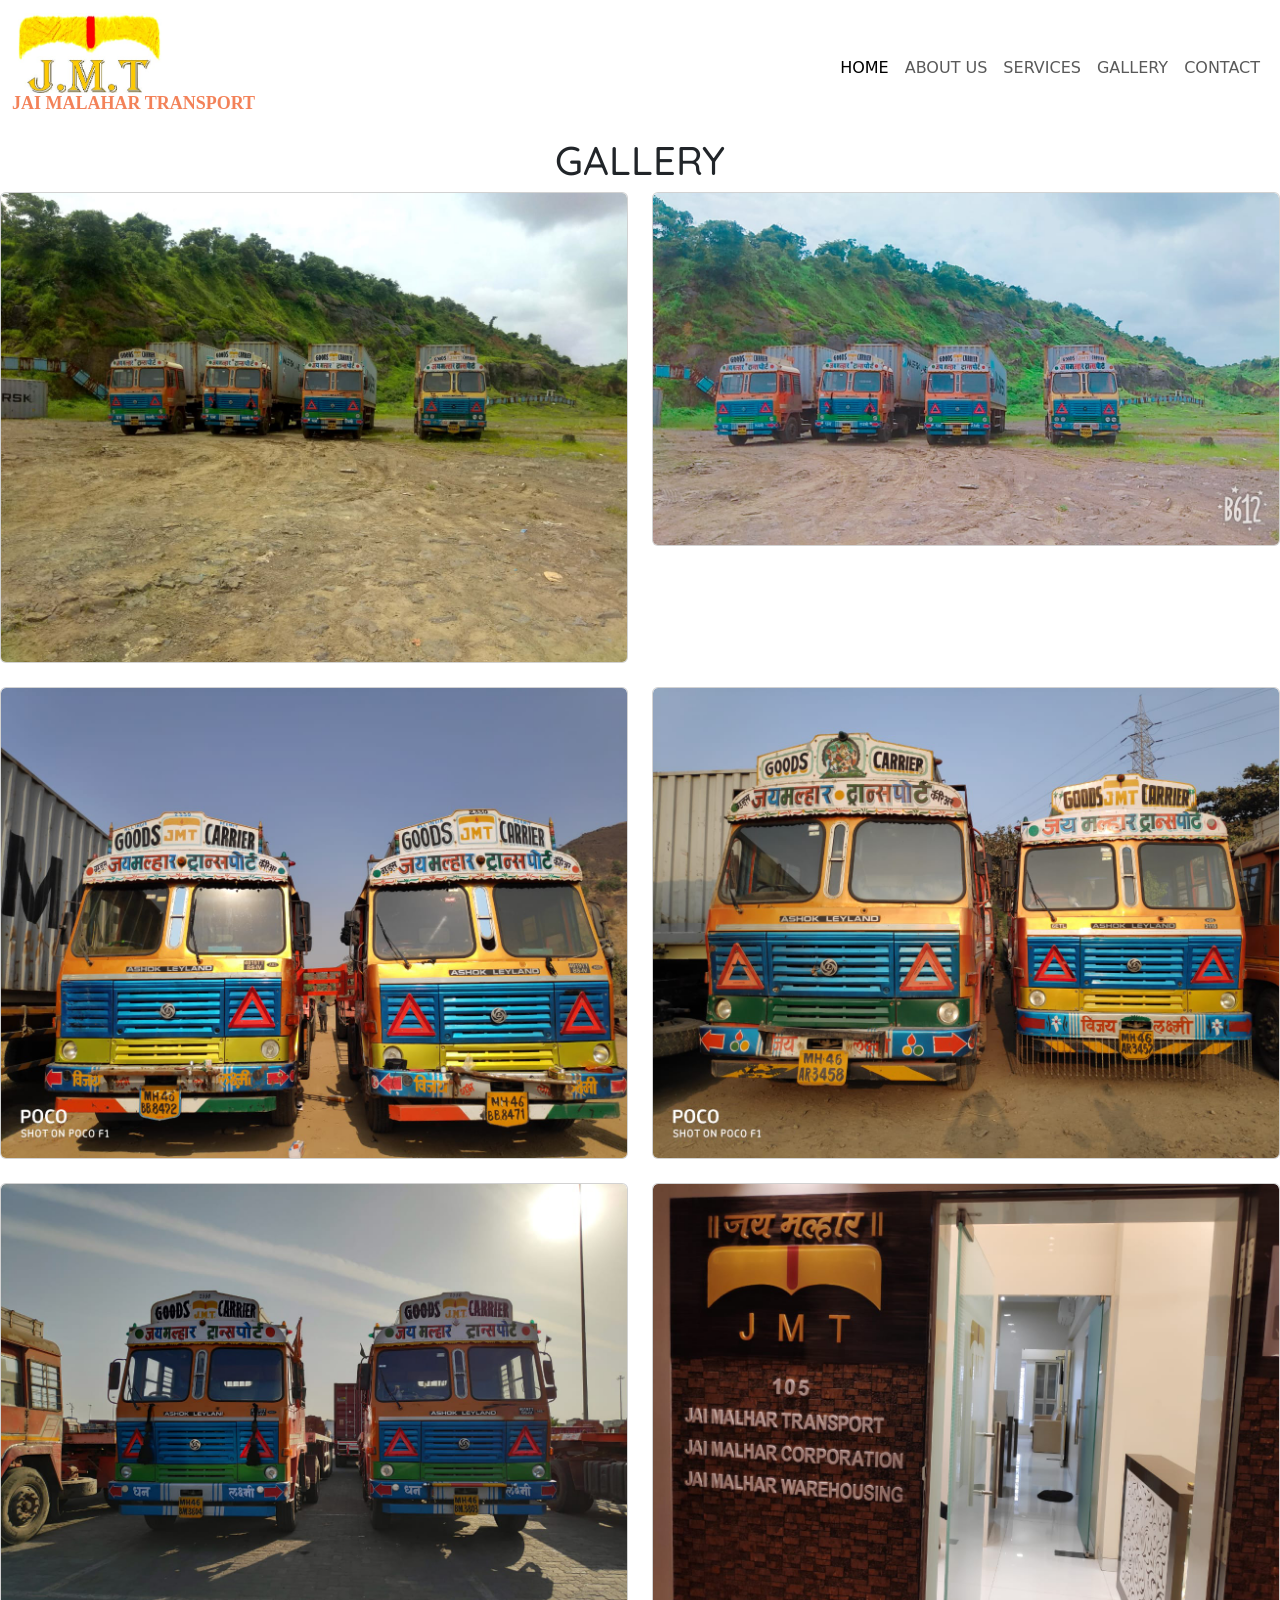
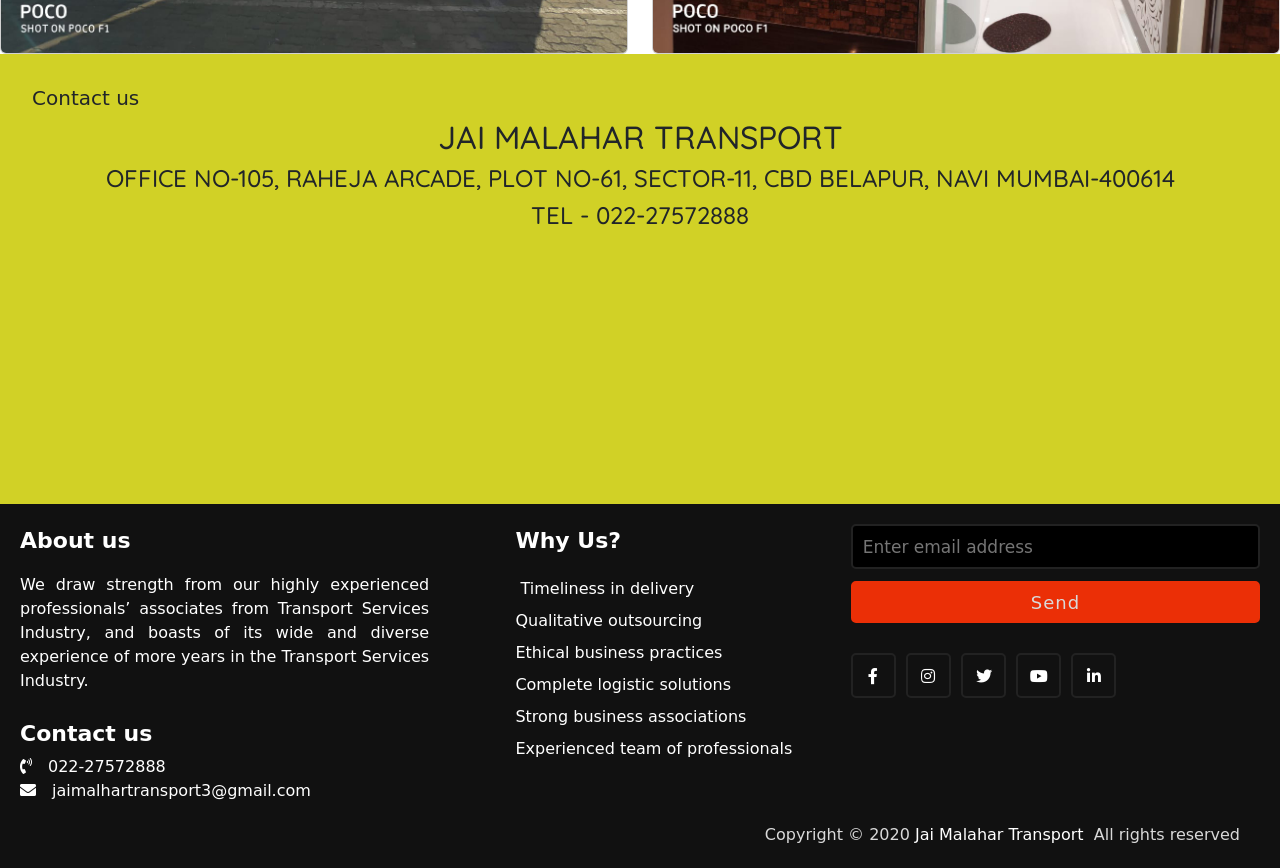
<file: gallery.html>
<!DOCTYPE html>
<html lang="en">

<head>
    <meta charset="UTF-8">
    <meta http-equiv="X-UA-Compatible" content="IE=edge">
    <meta name="viewport" content="width=device-width, initial-scale=1.0">
    <link rel="stylesheet" href="n.css">
    <style>
        @import url('https://fonts.googleapis.com/css2?family=Zen+Loop&display=swap');
        @import url('https://fonts.googleapis.com/css2?family=Quicksand&display=swap');
        @import url('https://fonts.googleapis.com/css2?family=Montserrat&display=swap');
        @import url('https://fonts.googleapis.com/css2?family=Poppins:wght@200;300;400;500;600;700&display=swap');
    </style>

    <link rel="stylesheet" href="https://cdnjs.cloudflare.com/ajax/libs/font-awesome/5.15.2/css/all.min.css" />
    <link href="https://cdn.jsdelivr.net/npm/bootstrap@5.0.2/dist/css/bootstrap.min.css" rel="stylesheet" integrity="sha384-EVSTQN3/azprG1Anm3QDgpJLIm9Nao0Yz1ztcQTwFspd3yD65VohhpuuCOmLASjC" crossorigin="anonymous">

    <title>GALLERY</title>
</head>

<body>
    <nav class="navbar navbar-expand-lg navbar-light bg-white">
        <div class="container-fluid">
            <a class="navbar-brand" href="index.html"><img src="./imges/nlogo1.jpeg" alt="jai MLHAR" style="height: 5rem;">
                <h4 style="font-size:large;color: rgb(243, 130, 89);font-family: 'Zen Tokyo Zoo', cursive; font-weight: bolder;">JAI MALAHAR TRANSPORT</h4>
            </a>
            <button class="navbar-toggler" type="button" data-bs-toggle="collapse" data-bs-target="#navbarNavDropdown" aria-controls="navbarNavDropdown" aria-expanded="false" aria-label="Toggle navigation">
            <h4 class="navbar-toggler-icon"></h4>
          </button>
            <div class="collapse navbar-collapse" id="navbarNavDropdown">
                <ul class="navbar-nav m-0 ">
                    <li class="nav-item ">
                        <a class="nav-link active " aria-current="page" href="index.html">HOME</a>
                    </li>
                    <li class="nav-item ">
                        <a class="nav-link " href="./about.html">ABOUT US</a>
                    </li>
                    <li class="nav-item ">
                        <a class="nav-link " href="./service.html">SERVICES</a>
                    </li>
                    <li class="nav-item ">
                        <a class="nav-link  " href="./gallery.html">GALLERY</a>
                    </li>




                    <li class="nav-item ">
                        <a class="nav-link" href="./contact/contact.php">CONTACT</a>
                    </li>
                </ul>
            </div>
        </div>
    </nav>

    <h1 style="justify-content: center;text-align: center;font-family: 'Quicksand', sans-serif;">GALLERY</h1>
    <div class="row row-cols-1 row-cols-md-2 g-4">
        <div class="col">
            <div class="card">
                <img src="./imges/gallery/WhatsApp Image 2021-08-01 at 12.37.53 PM.jpeg" class="card-img-top" alt="...">

            </div>
        </div>
        <div class="col">
            <div class="card">
                <img src="./imges/gallery/WhatsApp Image 2021-08-01 at 12.37.54 PM.jpeg" class="card-img-top" alt="...">

            </div>
        </div>
        <div class="col">
            <div class="card">
                <img src="./imges/gallery/pic1.jpeg" class="card-img-top" alt="...">

            </div>
        </div>
        <div class="col">
            <div class="card">
                <img src="./imges/gallery/pic2.jpeg" class="card-img-top" alt="...">

            </div>
        </div>
        <div class="col">
            <div class="card">
                <img src="./imges/gallery/pic3.jpeg" class="card-img-top" alt="...">

            </div>
        </div>
        <div class="col">
            <div class="card">
                <img src="./imges/gallery/jmtoffice.jpeg" class="card-img-top" alt="...">

            </div>
        </div>
    </div>
    <div class="container5">
        <h5 class="con5h5">Contact us</h5>
        <h2 class="con5h2">JAI MALAHAR TRANSPORT</h2>
        <h4 class="con5h4">OFFICE NO-105, RAHEJA ARCADE, PLOT NO-61, SECTOR-11, CBD BELAPUR, NAVI MUMBAI-400614</h4>
        <h4 class="con5h4">TEL - 022-27572888</h4>
    </div>
    <!---footer-->
    <footer>
        <div class="content">
            <div class="left box">
                <div class="upper">
                    <div class="topic">About us</div>
                    <p>We draw strength from our highly experienced professionals’ associates from Transport Services Industry, and boasts of its wide and diverse experience of more years in the Transport Services Industry. </p>
                </div>
                <div class="lower">
                    <div class="topic">Contact us</div>
                    <div class="phone">
                        <a href="#" style="color: white;text-decoration: none;"><i class="fas fa-phone-volume"></i>022-27572888</a>
                    </div>
                    <div class="email">
                        <a href="mailto:jaimalhartransport3@gmail.com" style="color: white;text-decoration: none;"><i class="fas fa-envelope"></i>jaimalhartransport3@gmail.com</a>
                    </div>
                </div>
            </div>
            <div class="middle box">
                <div class="topic">Why Us?</div>
                <div><a style="color: white;text-decoration: none;"> Timeliness in delivery</a></div>
                <div><a style="color: white;text-decoration: none;">Qualitative outsourcing</a></div>
                <div><a style="color: white;text-decoration: none;">Ethical business practices</a></div>
                <div><a style="color: white;text-decoration: none;">Complete logistic solutions</a></div>
                <div><a style="color: white;text-decoration: none;">Strong business associations</a></div>
                <div><a style="color: white;text-decoration: none;">Experienced team of professionals</a></div>
            </div>
            <div class="right box">

                <form action="#">
                    <input type="text" placeholder="Enter email address">
                    <input type="submit" name="" value="Send">
                    <div class="media-icons">
                        <a href="https://www.google.co.in/?client=safari&channel=mac_bm" style="color: white;text-decoration: none;"><i class="fab fa-facebook-f"></i></a>
                        <a href="#" style="color: white;text-decoration: none;"><i class="fab fa-instagram"></i></a>
                        <a href="#" style="color: white;text-decoration: none;"><i class="fab fa-twitter"></i></a>
                        <a href="#" style="color: white;text-decoration: none;"><i class="fab fa-youtube"></i></a>
                        <a href="#" style="color: white;text-decoration: none;"><i class="fab fa-linkedin-in"></i></a>
                    </div>
                </form>
            </div>
        </div>
        <div class="bottom">
            <p>Copyright © 2020 <a href="#" style="color: white;text-decoration: none;">Jai Malahar Transport </a> All rights reserved</p>
        </div>
    </footer>
    <!-- JavaScript Bundle with Popper -->
    <script src="https://cdn.jsdelivr.net/npm/bootstrap@5.0.2/dist/js/bootstrap.bundle.min.js" integrity="sha384-MrcW6ZMFYlzcLA8Nl+NtUVF0sA7MsXsP1UyJoMp4YLEuNSfAP+JcXn/tWtIaxVXM" crossorigin="anonymous"></script>
    <script src="https://code.jquery.com/jquery-3.3.1.slim.min.js" integrity="sha384-q8i/X+965DzO0rT7abK41JStQIAqVgRVzpbzo5smXKp4YfRvH+8abtTE1Pi6jizo" crossorigin="anonymous"></script>
    <script src="https://cdnjs.cloudflare.com/ajax/libs/popper.js/1.14.3/umd/popper.min.js" integrity="sha384-ZMP7rVo3mIykV+2+9J3UJ46jBk0WLaUAdn689aCwoqbBJiSnjAK/l8WvCWPIPm49" crossorigin="anonymous"></script>
    <script src="https://stackpath.bootstrapcdn.com/bootstrap/4.1.3/js/bootstrap.min.js" integrity="sha384-ChfqqxuZUCnJSK3+MXmPNIyE6ZbWh2IMqE241rYiqJxyMiZ6OW/JmZQ5stwEULTy" crossorigin="anonymous"></script>

</body>

</html>
</file>
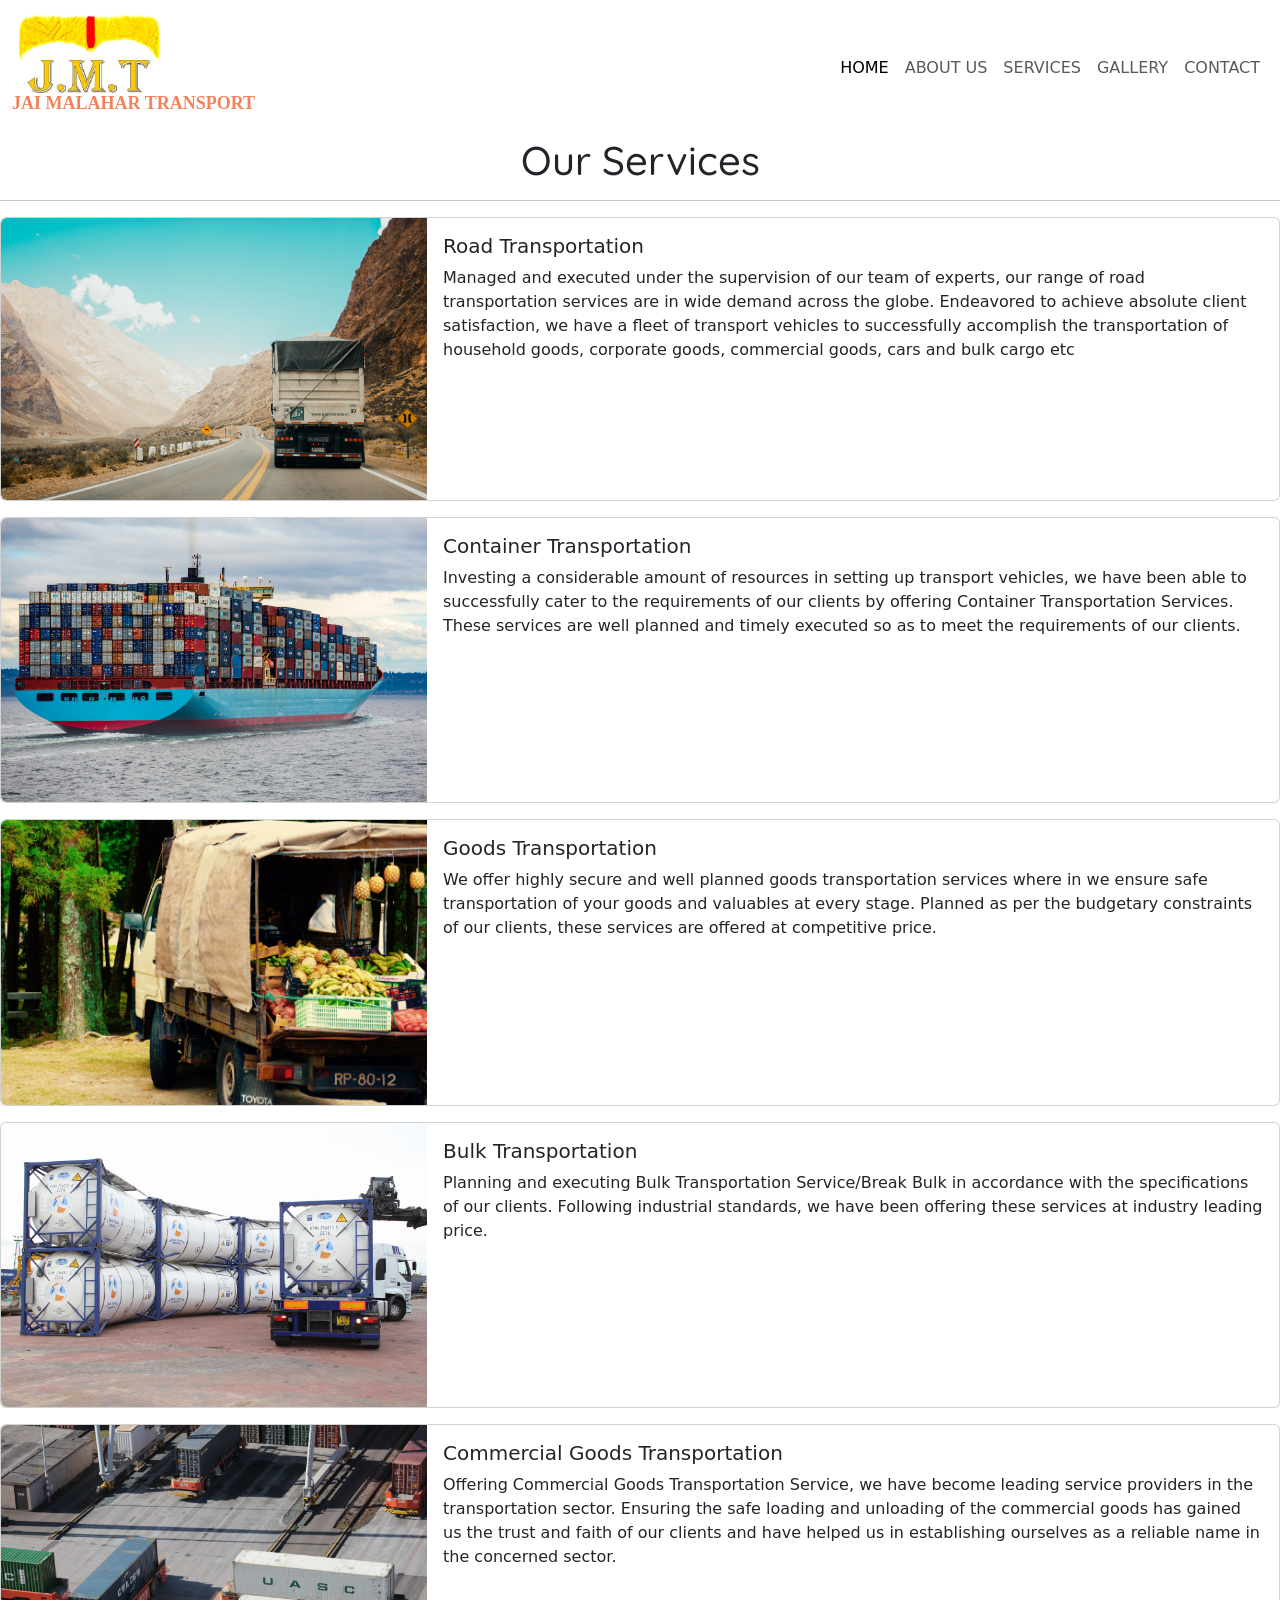
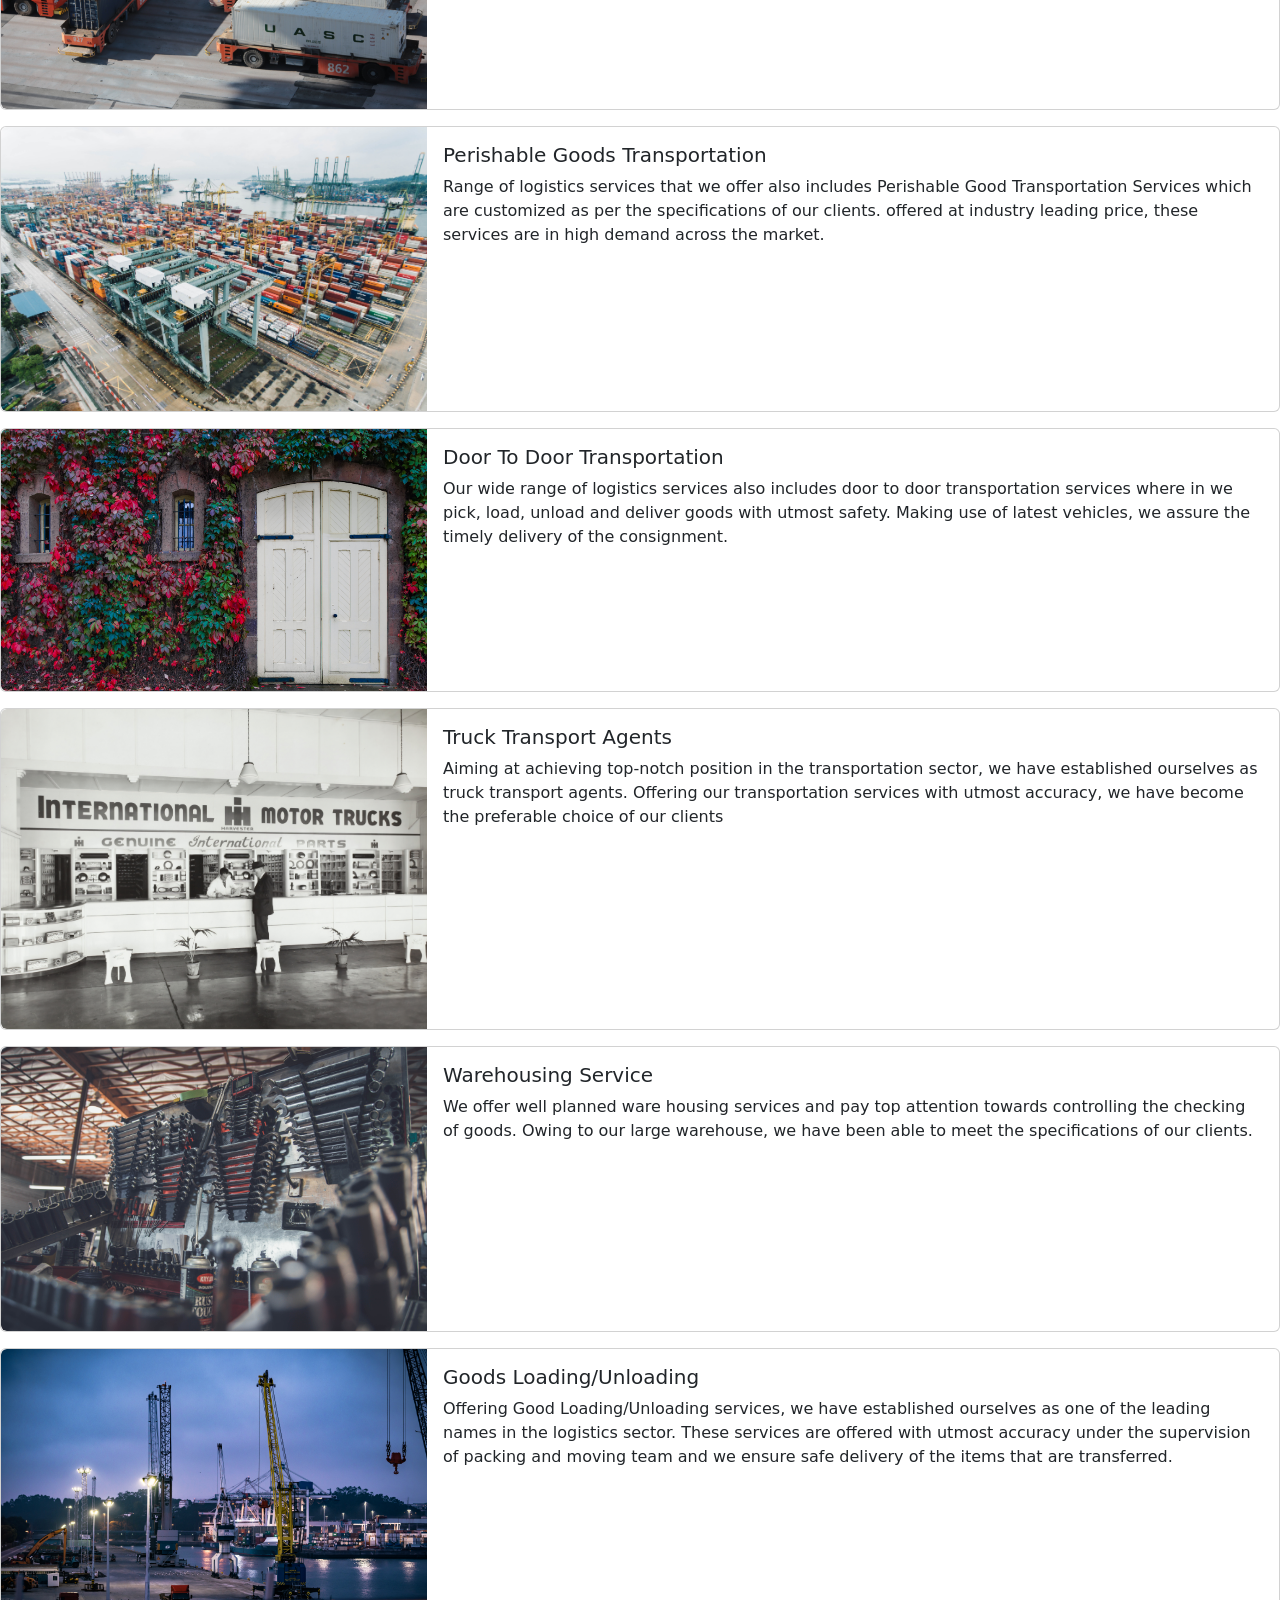
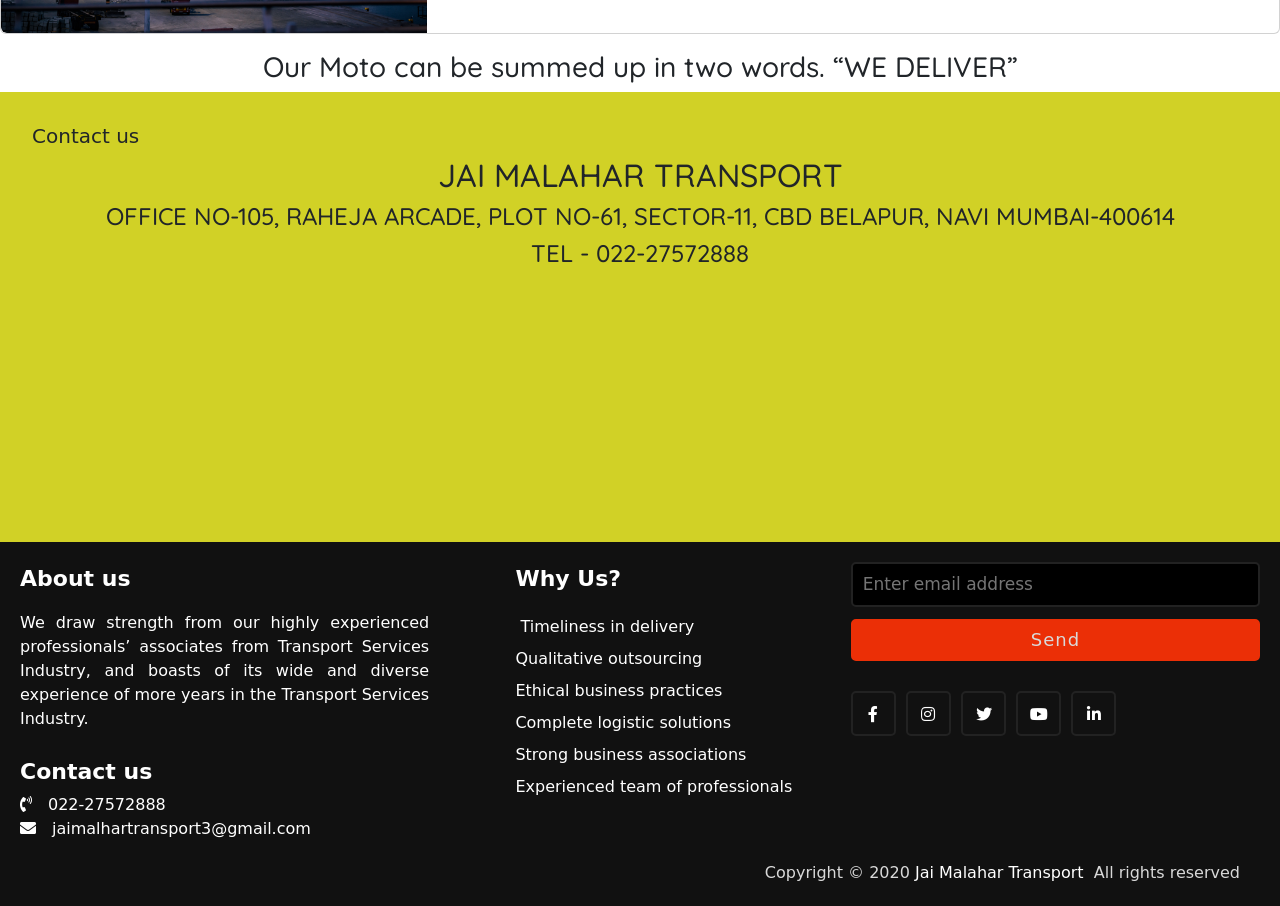
<file: service.html>
<!DOCTYPE html>
<html lang="en">

<head>
    <meta charset="UTF-8">
    <meta http-equiv="X-UA-Compatible" content="IE=edge">
    <meta name="viewport" content="width=device-width, initial-scale=1.0">
    <link rel="stylesheet" href="n.css">
    <style>
        @import url('https://fonts.googleapis.com/css2?family=Zen+Loop&display=swap');
        @import url('https://fonts.googleapis.com/css2?family=Quicksand&display=swap');
        @import url('https://fonts.googleapis.com/css2?family=Montserrat&display=swap');
        @import url('https://fonts.googleapis.com/css2?family=Poppins:wght@200;300;400;500;600;700&display=swap');
        .card:hover {
            top: -3px;
            left: -3px;
            box-shadow: 3px 3px 15px 0px rgba(82, 82, 82, 0.85);
        }
        
        .card:active {
            top: 2px;
            left: 2px;
            background-color: #e50000;
            box-shadow: inset 0 0 10px rgba(82, 82, 82, 0.85);
        }
        
        @media(min-width:700px)and (max-width:2000px) {
            .card {
                max-width: 100%;
                height: 35%;
            }
        }
    </style>

    <link rel="stylesheet" href="https://cdnjs.cloudflare.com/ajax/libs/font-awesome/5.15.2/css/all.min.css" />
    <link href="https://cdn.jsdelivr.net/npm/bootstrap@5.0.2/dist/css/bootstrap.min.css" rel="stylesheet" integrity="sha384-EVSTQN3/azprG1Anm3QDgpJLIm9Nao0Yz1ztcQTwFspd3yD65VohhpuuCOmLASjC" crossorigin="anonymous">

    <title>Services</title>
</head>

<body>

    <nav class="navbar navbar-expand-lg navbar-light bg-white">
        <div class="container-fluid">
            <a class="navbar-brand" href="index.html"><img src="./imges/nlogo1.jpeg" alt="jai MLHAR" style="height: 5rem;">
                <h4 style="font-size:large;color: rgb(243, 130, 89);font-family: 'Zen Tokyo Zoo', cursive; font-weight: bolder;">JAI MALAHAR TRANSPORT</h4>
            </a>
            <button class="navbar-toggler" type="button" data-bs-toggle="collapse" data-bs-target="#navbarNavDropdown" aria-controls="navbarNavDropdown" aria-expanded="false" aria-label="Toggle navigation">
            <h4 class="navbar-toggler-icon"></h4>
          </button>
            <div class="collapse navbar-collapse" id="navbarNavDropdown">
                <ul class="navbar-nav m-0 ">
                    <li class="nav-item ">
                        <a class="nav-link active " aria-current="page" href="index.html">HOME</a>
                    </li>
                    <li class="nav-item ">
                        <a class="nav-link " href="./about.html">ABOUT US</a>
                    </li>
                    <li class="nav-item ">
                        <a class="nav-link " href="./service.html">SERVICES</a>
                    </li>
                    <li class="nav-item ">
                        <a class="nav-link  " href="./gallery.html">GALLERY</a>
                    </li>




                    <li class="nav-item ">
                        <a class="nav-link" href="./contact/contact.php">CONTACT</a>
                    </li>
                </ul>
            </div>
        </div>
    </nav>
    <!--main content of services-->
    <h1 style="text-align: center; justify-content: center;font-family: 'Quicksand', sans-serif;">Our Services</h1>
    <hr>
    <div class="card mb-3">
        <div class="row g-0">
            <div class="col-md-4">
                <img src="./imges/maini/Road Transportation.jpg" class="img-fluid rounded-start" alt="...">
            </div>
            <div class="col-md-8">
                <div class="card-body">
                    <h5 class="card-title">Road Transportation</h5>
                    <p class="card-text">Managed and executed under the supervision of our team of experts, our range of road transportation services are in wide demand across the globe. Endeavored to achieve absolute client satisfaction, we have a fleet of transport vehicles
                        to successfully accomplish the transportation of household goods, corporate goods, commercial goods, cars and bulk cargo etc </p>

                </div>
            </div>
        </div>
    </div>
    <div class="card mb-3">
        <div class="row g-0">
            <div class="col-md-4">
                <img src="./imges/maini/Container Transportation.jpg" class="img-fluid rounded-start" alt="...">
            </div>
            <div class="col-md-8">
                <div class="card-body">
                    <h5 class="card-title">Container Transportation</h5>
                    <p class="card-text">Investing a considerable amount of resources in setting up transport vehicles, we have been able to successfully cater to the requirements of our clients by offering Container Transportation Services. These services are well planned
                        and timely executed so as to meet the requirements of our clients.
                    </p>

                </div>
            </div>
        </div>
    </div>
    <div class="card mb-3">
        <div class="row g-0">
            <div class="col-md-4">
                <img src="./imges/maini/Goods Transportation.jpg" class="img-fluid rounded-start" alt="...">
            </div>
            <div class="col-md-8">
                <div class="card-body">
                    <h5 class="card-title">Goods Transportation</h5>
                    <p class="card-text">We offer highly secure and well planned goods transportation services where in we ensure safe transportation of your goods and valuables at every stage. Planned as per the budgetary constraints of our clients, these services are offered
                        at competitive price.
                    </p>

                </div>
            </div>
        </div>
    </div>
    <div class="card mb-3">
        <div class="row g-0">
            <div class="col-md-4">
                <img src="./imges/maini/Bulk Transportation.jpg" class="img-fluid rounded-start" alt="...">
            </div>
            <div class="col-md-8">
                <div class="card-body">
                    <h5 class="card-title">Bulk Transportation</h5>
                    <p class="card-text">Planning and executing Bulk Transportation Service/Break Bulk in accordance with the specifications of our clients. Following industrial standards, we have been offering these services at industry leading price.
                    </p>

                </div>
            </div>
        </div>
    </div>
    <div class="card mb-3">
        <div class="row g-0">
            <div class="col-md-4">
                <img src="./imges/maini/Commercial Goods Transportation.jpg" class="img-fluid rounded-start" alt="...">
            </div>
            <div class="col-md-8">
                <div class="card-body">
                    <h5 class="card-title">Commercial Goods Transportation</h5>
                    <p class="card-text">Offering Commercial Goods Transportation Service, we have become leading service providers in the transportation sector. Ensuring the safe loading and unloading of the commercial goods has gained us the trust and faith of our clients
                        and have helped us in establishing ourselves as a reliable name in the concerned sector.
                    </p>

                </div>
            </div>
        </div>
    </div>
    <div class="card mb-3">
        <div class="row g-0">
            <div class="col-md-4">
                <img src="./imges/maini/Perishable Goods Transportation.jpg" class="img-fluid rounded-start" alt="...">
            </div>
            <div class="col-md-8">
                <div class="card-body">
                    <h5 class="card-title">Perishable Goods Transportation</h5>
                    <p class="card-text">Range of logistics services that we offer also includes Perishable Good Transportation Services which are customized as per the specifications of our clients. offered at industry leading price, these services are in high demand across
                        the market.
                    </p>

                </div>
            </div>
        </div>
    </div>
    <div class="card mb-3">
        <div class="row g-0">
            <div class="col-md-4">
                <img src="./imges/maini/doortod.jpg" class="img-fluid rounded-start" alt="...">
            </div>
            <div class="col-md-8">
                <div class="card-body">
                    <h5 class="card-title">Door To Door Transportation</h5>
                    <p class="card-text">Our wide range of logistics services also includes door to door transportation services where in we pick, load, unload and deliver goods with utmost safety. Making use of latest vehicles, we assure the timely delivery of the consignment.
                    </p>

                </div>
            </div>
        </div>
    </div>
    <div class="card mb-3">
        <div class="row g-0">
            <div class="col-md-4">
                <img src="./imges/maini/Truck Transport Agents.jpg" class="img-fluid rounded-start" alt="...">
            </div>
            <div class="col-md-8">
                <div class="card-body">
                    <h5 class="card-title">Truck Transport Agents</h5>
                    <p class="card-text">Aiming at achieving top-notch position in the transportation sector, we have established ourselves as truck transport agents. Offering our transportation services with utmost accuracy, we have become the preferable choice of our clients
                    </p>

                </div>
            </div>
        </div>
    </div>
    <div class="card mb-3">
        <div class="row g-0">
            <div class="col-md-4">
                <img src="./imges/maini/wearhouse.jpg" class="img-fluid rounded-start" alt="...">
            </div>
            <div class="col-md-8">
                <div class="card-body">
                    <h5 class="card-title">Warehousing Service</h5>
                    <p class="card-text">We offer well planned ware housing services and pay top attention towards controlling the checking of goods. Owing to our large warehouse, we have been able to meet the specifications of our clients.
                    </p>

                </div>
            </div>
        </div>
    </div>
    <div class="card mb-3">
        <div class="row g-0">
            <div class="col-md-4">
                <img src="./imges/maini/Goods Loading:Unloading.jpg" class="img-fluid rounded-start" alt="...">
            </div>
            <div class="col-md-8">
                <div class="card-body">
                    <h5 class="card-title">Goods Loading/Unloading</h5>
                    <p class="card-text">Offering Good Loading/Unloading services, we have established ourselves as one of the leading names in the logistics sector. These services are offered with utmost accuracy under the supervision of packing and moving team and we ensure
                        safe delivery of the items that are transferred.
                    </p>

                </div>
            </div>
        </div>
    </div>
    <h3 style="text-align: center;justify-content: center;font-family: 'Quicksand', sans-serif;">Our Moto can be summed up in two words. “WE DELIVER”
    </h3>

    <div class="container5">
        <h5 class="con5h5">Contact us</h5>
        <h2 class="con5h2">JAI MALAHAR TRANSPORT</h2>
        <h4 class="con5h4">OFFICE NO-105, RAHEJA ARCADE, PLOT NO-61, SECTOR-11, CBD BELAPUR, NAVI MUMBAI-400614</h4>
        <h4 class="con5h4">TEL - 022-27572888</h4>
    </div>
    <!---footer-->
    <footer>
        <div class="content">
            <div class="left box">
                <div class="upper">
                    <div class="topic">About us</div>
                    <p>We draw strength from our highly experienced professionals’ associates from Transport Services Industry, and boasts of its wide and diverse experience of more years in the Transport Services Industry. </p>
                </div>
                <div class="lower">
                    <div class="topic">Contact us</div>
                    <div class="phone">
                        <a href="#" style="color: white;text-decoration: none;"><i class="fas fa-phone-volume"></i>022-27572888</a>
                    </div>
                    <div class="email">
                        <a href="mailto:jaimalhartransport3@gmail.com" style="color: white;text-decoration: none;"><i class="fas fa-envelope"></i>jaimalhartransport3@gmail.com</a>
                    </div>
                </div>
            </div>
            <div class="middle box">
                <div class="topic">Why Us?</div>
                <div><a style="color: white;text-decoration: none;"> Timeliness in delivery</a></div>
                <div><a style="color: white;text-decoration: none;">Qualitative outsourcing</a></div>
                <div><a style="color: white;text-decoration: none;">Ethical business practices</a></div>
                <div><a style="color: white;text-decoration: none;">Complete logistic solutions</a></div>
                <div><a style="color: white;text-decoration: none;">Strong business associations</a></div>
                <div><a style="color: white;text-decoration: none;">Experienced team of professionals</a></div>
            </div>
            <div class="right box">

                <form action="#">
                    <input type="text" placeholder="Enter email address">
                    <input type="submit" name="" value="Send">
                    <div class="media-icons">
                        <a href="https://www.google.co.in/?client=safari&channel=mac_bm" style="color: white;text-decoration: none;"><i class="fab fa-facebook-f"></i></a>
                        <a href="#" style="color: white;text-decoration: none;"><i class="fab fa-instagram"></i></a>
                        <a href="#" style="color: white;text-decoration: none;"><i class="fab fa-twitter"></i></a>
                        <a href="#" style="color: white;text-decoration: none;"><i class="fab fa-youtube"></i></a>
                        <a href="#" style="color: white;text-decoration: none;"><i class="fab fa-linkedin-in"></i></a>
                    </div>
                </form>
            </div>
        </div>
        <div class="bottom">
            <p>Copyright © 2020 <a href="#" style="color: white;text-decoration: none;">Jai Malahar Transport </a> All rights reserved</p>
        </div>
    </footer>
    <!-- JavaScript Bundle with Popper -->
    <script src="https://cdn.jsdelivr.net/npm/bootstrap@5.0.2/dist/js/bootstrap.bundle.min.js" integrity="sha384-MrcW6ZMFYlzcLA8Nl+NtUVF0sA7MsXsP1UyJoMp4YLEuNSfAP+JcXn/tWtIaxVXM" crossorigin="anonymous"></script>
    <script src="https://code.jquery.com/jquery-3.3.1.slim.min.js" integrity="sha384-q8i/X+965DzO0rT7abK41JStQIAqVgRVzpbzo5smXKp4YfRvH+8abtTE1Pi6jizo" crossorigin="anonymous"></script>
    <script src="https://cdnjs.cloudflare.com/ajax/libs/popper.js/1.14.3/umd/popper.min.js" integrity="sha384-ZMP7rVo3mIykV+2+9J3UJ46jBk0WLaUAdn689aCwoqbBJiSnjAK/l8WvCWPIPm49" crossorigin="anonymous"></script>
    <script src="https://stackpath.bootstrapcdn.com/bootstrap/4.1.3/js/bootstrap.min.js" integrity="sha384-ChfqqxuZUCnJSK3+MXmPNIyE6ZbWh2IMqE241rYiqJxyMiZ6OW/JmZQ5stwEULTy" crossorigin="anonymous"></script>




</body>

</html>
</file>
<file: n.css>
html,
body {
    height: 100%;
}

:root {
    --surface-color: #fff;
    --curve: 40;
}

* {
    box-sizing: border-box;
}

#navbarNavDropdown {
    margin-right: 0% !important;
    text-align: end;
    justify-content: end;
}

.he1 {
    margin: 0.5rem;
    padding: 0.5rem;
    font-size: xx-large;
    font-weight: bolder;
    color: rgb(211, 118, 52);
    justify-content: center;
    text-align: center;
}

@media(max-width:768px) {
    .he1 {
        font-size: medium;
        margin: 0%;
        padding: 0%;
        color: rgb(211, 118, 52);
    }
}

@media(max-width:320px) {
    .he1 {
        font-size: small;
        margin: 0%;
        padding: 0%;
        color: rgb(211, 118, 52);
    }
}

.he2 {
    font-weight: 900;
    font-size: xx-large;
    color: rgb(255, 255, 255);
    font-family: 'Zen Loop', cursive;
    justify-content: center;
    text-align: center;
}

@media(max-width:768px) {
    .he2 {
        font-weight: normal;
        font-size: small;
    }
}

@media(max-width:320px) {
    .he2 {
        font-weight: normal;
        font-size: small;
    }
}

.heaaddiv {
    height: 70vh;
}

@media(max-width:320px) {
    .heaaddiv {
        height: 28vh;
    }
}

@media(max-width:425px) {
    .heaaddiv {
        height: 43vh;
    }
}

.video-container {
    z-index: -100;
    width: 100%;
    height: 70%;
    overflow: hidden;
    position: absolute;
    left: 0;
}

@media(max-width:320px) {
    .video-container {
        width: 100%;
        height: 80%;
    }
}

#btnm1 {
    text-align: center;
    justify-content: center;
}

#video-bg {
    width: 100%;
}

@media(max-width:320px) {
    #btnm {
        text-align: center;
        justify-content: center;
        width: 100%;
        font-size: small;
    }
}

.container1 {
    height: 70vh;
    justify-content: center;
    text-align: center;
    display: inline-block;
    width: 100% !important;
}

@media(max-width:320px) {
    .container1 {
        height: 100vh;
    }
}

.container11 {
    height: 68vh;
    display: inline-block;
    padding: 2rem;
}

@media(max-width:320px) {
    .container11 {
        height: 100vh;
    }
}

@media(max-width:320px) {
    .aboch {
        font-size: small;
        font-weight: normal;
    }
}

.aboi {}

.aboi img {
    float: right;
    height: 40rem;
    margin-right: 0%;
    margin: 0.3rem;
}

.ai2 {
    width: 30% !important;
}

.ai3 {
    width: 20% !important;
}

.aboc {
    height: 40rem;
    float: left;
    width: 40%;
    margin-top: 6%;
}

.aboi {
    height: 40rem;
}

.aboch {
    color: rgb(68, 30, 37);
}

.aboch6 {
    margin: 0.2rem;
    font-family: 'Quicksand', sans-serif;
}

.off {
    position: relative;
    margin-top: 2% !important;
    background-color: #F0F8FF;
    padding: 2rem;
    overflow: scroll;
}

.offht {
    justify-content: center;
    text-align: center;
    font-family: 'Quicksand', sans-serif;
}

.offboxp {
    display: flex;
}

.offbox {
    align-items: center;
    text-align: center;
    justify-content: center;
    width: 33% !important;
    padding: 0.5rem;
    margin: 0.5rem;
    border: 1px solid transparent;
    /* background-color: #b1cce4; use on haver dont forget*/
    border-radius: 19rem;
    margin-top: 3rem;
    margin-bottom: 3rem;
}

.main {
    height: 100vh;
}

@media(max-width:374px) and (min-width:320px) {
    .main {
        height: 420vh;
        margin: 2px;
        padding: 2px;
    }
}

@media(max-width:425px) and (min-width:375px) {
    .main {
        height: 510vh;
        margin: 2px;
        padding: 2px;
    }
}

@media(max-width:1000px) and (min-width:700px) {
    .main {
        height: 250vh;
        margin: 2px;
        padding: 2px;
    }
}


/*@media(max-width:1429px) and (min-width:1000px) {
    .main {
        height: 250vh;
        margin: 2px;
        padding: 2px;
    }
}

@media(max-width:2000px) and (min-width:1430px) {
    .main {
        height: 180vh;
        margin: 2px;
        padding: 2px;
    }
}*/

.cards {
    display: grid;
    grid-template-columns: repeat(auto-fit, minmax(300px, 1fr));
    gap: 2rem;
    margin: 4rem 5vw;
    padding: 0;
    list-style-type: none;
}

.card {
    position: relative;
    display: block;
    height: 100%;
    border-radius: calc(var(--curve) * 1px);
    overflow: hidden;
    text-decoration: none;
}

.card__image {
    width: 100%;
    height: auto;
}

.card__overlay {
    position: absolute;
    bottom: 0;
    left: 0;
    right: 0;
    z-index: 1;
    border-radius: calc(var(--curve) * 1px);
    background-color: var(--surface-color);
    transform: translateY(100%);
    transition: .2s ease-in-out;
}

.card:hover .card__overlay {
    transform: translateY(0);
}

.card__header {
    position: relative;
    display: flex;
    align-items: center;
    gap: 2em;
    padding: 2em;
    border-radius: calc(var(--curve) * 1px) 0 0 0;
    background-color: var(--surface-color);
    transform: translateY(-100%);
    transition: .2s ease-in-out;
}

.card__arc {
    width: 80px;
    height: 80px;
    position: absolute;
    bottom: 100%;
    right: 0;
    z-index: 1;
}

.card__arc path {
    fill: var(--surface-color);
    d: path("M 40 80 c 22 0 40 -22 40 -40 v 40 Z");
}

.card:hover .card__header {
    transform: translateY(0);
}

.card__thumb {
    flex-shrink: 0;
    width: 50px;
    height: 50px;
    border-radius: 50%;
}

.card__title {
    font-size: 1em;
    margin: 0 0 .3em;
    color: #0c090a;
}

.card__description {
    padding: 0 2em 2em;
    margin: 0;
    color: #181717;
    font-family: "MockFlowFont";
    display: -webkit-box;
    -webkit-box-orient: vertical;
    -webkit-line-clamp: 3;
    overflow: hidden;
}

.container4 {
    position: relative;
    background-color: #F0F8FF;
    padding: 2rem;
    overflow: scroll;
}

.oth1 {
    text-align: center;
    justify-content: center;
    font-family: 'Quicksand', sans-serif;
}

.oth4 {
    text-align: center;
    justify-content: center;
    font-family: 'Quicksand', sans-serif;
}

.oti {
    display: flex;
}

.otih {
    align-items: center;
    text-align: center;
    justify-content: center;
    width: 33% !important;
    padding: 0.5rem;
    margin: 0.5rem;
    border: 1px solid transparent;
    background-color: #b1cce4;
    border-radius: 19rem;
    margin-top: 3rem;
    margin-bottom: 3rem;
}

@media(max-width:425px) {
    .otih {
        align-items: center;
        text-align: center;
        justify-content: center;
        width: 30% !important;
        padding: 0.5rem;
        margin: 0.5rem;
        border: 1px solid transparent;
        background-color: transparent;
        border-radius: 19rem;
        margin-top: 3rem;
        margin-bottom: 3rem;
    }
}

@media(max-width:425px) {
    .otih h3 {
        font-size: small;
        font-weight: normal;
    }
}

.container5 {
    padding: 2rem;
    height: 25vh;
    background-color: rgb(209, 209, 38);
}

@media(max-width:500px) and (min-width:320px) {
    .container5 {
        height: 50vh;
    }
}

@media(max-width:2000px) and (min-width:768px) {
    .container5 {
        height: 50vh;
    }
}

.con5h2 {
    text-align: center;
    justify-content: center;
    font-family: 'Quicksand', sans-serif;
}

.con5h4 {
    text-align: center;
    justify-content: center;
    font-family: 'Quicksand', sans-serif;
}

footer {
    width: 100%;
    bottom: 0;
    left: 0;
    background: #111;
}

footer .content {
    max-width: 1350px;
    margin: auto;
    padding: 20px;
    display: flex;
    flex-wrap: wrap;
    justify-content: space-between;
}

footer .content p,
a {
    color: #fff;
}

footer .content .box {
    width: 33%;
    transition: all 0.4s ease;
}

footer .content .topic {
    font-size: 22px;
    font-weight: 600;
    color: #fff;
    margin-bottom: 16px;
}

footer .content p {
    text-align: justify;
}

footer .content .lower .topic {
    margin: 24px 0 5px 0;
}

footer .content .lower i {
    padding-right: 16px;
}

footer .content .middle {
    padding-left: 80px;
}

footer .content .middle a {
    line-height: 32px;
}

footer .content .right input[type="text"] {
    height: 45px;
    width: 100%;
    outline: none;
    color: #d9d9d9;
    background: #000;
    border-radius: 5px;
    padding-left: 10px;
    font-size: 17px;
    border: 2px solid #222222;
}

footer .content .right input[type="submit"] {
    height: 42px;
    width: 100%;
    font-size: 18px;
    color: #d9d9d9;
    background: #eb2f06;
    outline: none;
    border-radius: 5px;
    letter-spacing: 1px;
    cursor: pointer;
    margin-top: 12px;
    border: 2px solid #eb2f06;
    transition: all 0.3s ease-in-out;
}

.content .right input[type="submit"]:hover {
    background: none;
    color: #eb2f06;
}

footer .content .media-icons a {
    font-size: 16px;
    height: 45px;
    width: 45px;
    display: inline-block;
    text-align: center;
    line-height: 43px;
    border-radius: 5px;
    border: 2px solid #222222;
    margin: 30px 5px 0 0;
    transition: all 0.3s ease;
}

.content .media-icons a:hover {
    border-color: #eb2f06;
}

footer .bottom {
    width: 100%;
    text-align: right;
    color: #d9d9d9;
    padding: 0 40px 5px 0;
}

footer .bottom a {
    color: #eb2f06;
}

footer a {
    transition: all 0.3s ease;
}

footer a:hover {
    color: #eb2f06;
}

@media (max-width:1100px) {
    footer .content .middle {
        padding-left: 50px;
    }
}

@media (max-width:950px) {
    footer .content .box {
        width: 50%;
    }
    .content .right {
        margin-top: 40px;
    }
}

@media (max-width:560px) {
    footer {
        position: relative;
    }
    footer .content .box {
        width: 100%;
        margin-top: 30px;
    }
    footer .content .middle {
        padding-left: 0;
    }
}

.social-link {
    width: 30px;
    height: 30px;
    border: 1px solid #ddd;
    display: flex;
    align-items: center;
    justify-content: center;
    color: #666;
    border-radius: 50%;
    transition: all 0.3s;
    font-size: 0.9rem;
}

.social-link:hover,
.social-link:focus {
    background: #ddd;
    text-decoration: none;
    color: #555;
}

#fcf-form {
    display: block;
}

.fcf-body {
    margin: 0;
    font-family: -apple-system, Arial, sans-serif;
    font-size: 1rem;
    font-weight: 400;
    line-height: 1.5;
    color: #212529;
    text-align: left;
    background-color: #fff;
    padding: 30px;
    padding-bottom: 10px;
    border: 1px solid #ced4da;
    border-radius: 0.25rem;
    max-width: 100%;
}

.fcf-form-group {
    margin-bottom: 1rem;
}

.fcf-input-group {
    position: relative;
    display: -ms-flexbox;
    display: flex;
    -ms-flex-wrap: wrap;
    flex-wrap: wrap;
    -ms-flex-align: stretch;
    align-items: stretch;
    width: 100%;
}

.fcf-form-control {
    display: block;
    width: 100%;
    height: calc(1.5em + 0.75rem + 2px);
    padding: 0.375rem 0.75rem;
    font-size: 1rem;
    font-weight: 400;
    line-height: 1.5;
    color: #495057;
    background-color: #fff;
    background-clip: padding-box;
    border: 1px solid #ced4da;
    outline: none;
    border-radius: 0.25rem;
    transition: border-color 0.15s ease-in-out, box-shadow 0.15s ease-in-out;
}

.fcf-form-control:focus {
    border: 1px solid #313131;
}

select.fcf-form-control[size],
select.fcf-form-control[multiple] {
    height: auto;
}

textarea.fcf-form-control {
    font-family: -apple-system, Arial, sans-serif;
    height: auto;
}

label.fcf-label {
    display: inline-block;
    margin-bottom: 0.5rem;
}

.fcf-credit {
    padding-top: 10px;
    font-size: 0.9rem;
    color: #545b62;
}

.fcf-credit a {
    color: #545b62;
    text-decoration: underline;
}

.fcf-credit a:hover {
    color: #0056b3;
    text-decoration: underline;
}

.fcf-btn {
    display: inline-block;
    font-weight: 400;
    color: #212529;
    text-align: center;
    vertical-align: middle;
    cursor: pointer;
    -webkit-user-select: none;
    -moz-user-select: none;
    -ms-user-select: none;
    user-select: none;
    background-color: transparent;
    border: 1px solid transparent;
    padding: 0.375rem 0.75rem;
    font-size: 1rem;
    line-height: 1.5;
    border-radius: 0.25rem;
    transition: color 0.15s ease-in-out, background-color 0.15s ease-in-out, border-color 0.15s ease-in-out, box-shadow 0.15s ease-in-out;
}

@media (prefers-reduced-motion: reduce) {
    .fcf-btn {
        transition: none;
    }
}

.fcf-btn:hover {
    color: #212529;
    text-decoration: none;
}

.fcf-btn:focus,
.fcf-btn.focus {
    outline: 0;
    box-shadow: 0 0 0 0.2rem rgba(0, 123, 255, 0.25);
}

.fcf-btn-primary {
    color: #fff;
    background-color: #007bff;
    border-color: #007bff;
}

.fcf-btn-primary:hover {
    color: #fff;
    background-color: #0069d9;
    border-color: #0062cc;
}

.fcf-btn-primary:focus,
.fcf-btn-primary.focus {
    color: #fff;
    background-color: #0069d9;
    border-color: #0062cc;
    box-shadow: 0 0 0 0.2rem rgba(38, 143, 255, 0.5);
}

.fcf-btn-lg,
.fcf-btn-group-lg>.fcf-btn {
    padding: 0.5rem 1rem;
    font-size: 1.25rem;
    line-height: 1.5;
    border-radius: 0.3rem;
}

.fcf-btn-block {
    display: block;
    width: 100%;
}

.fcf-btn-block+.fcf-btn-block {
    margin-top: 0.5rem;
}

input[type="submit"].fcf-btn-block,
input[type="reset"].fcf-btn-block,
input[type="button"].fcf-btn-block {
    width: 100%;
}


/*SOMTHIN NEW FOR ME*/

@import url('https://fonts.googleapis.com/css2?family=Poppins:wght@900&display=swap');
.smn {
    padding: 0;
    margin: 0;
    height: 100vh;
    background: #18191f;
    font-family: 'Poppins', sans-serif;
    display: flex;
    justify-content: center;
    align-items: center;
}

.smn ul {
    position: relative;
    display: flex;
    margin-top: 0%;
    top: 2px;
}

.smn li {
    list-style: none;
}

.smn label {
    position: relative;
}

.smn .goty {
    position: absolute;
    opacity: 0;
    cursor: pointer;
    height: 80px;
    width: 80px;
    z-index: 50;
    top: 0%;
}

.smn div {
    position: relative;
    height: 80px;
    width: 80px;
    background: #18191f;
    color: #555;
    display: flex;
    display: flex;
    justify-content: center;
    align-items: center;
    font-size: 46px;
    cursor: pointer;
    margin: 0 4px;
    border-radius: 20px;
    box-shadow: -1px -1px 4px rgba(255, 255, 255, 0.05), 4px 4px 6px rgba(0, 0, 0, 0.2), inset -1px -1px 4px rgba(255, 255, 255, 0.05), inset 1px 1px 1px rgba(0, 0, 0, 0.1);
}

.sam div:before {
    content: "";
    position: absolute;
    top: 2px;
    left: 2px;
    width: 75px;
    height: 38px;
    border-top-left-radius: 20px;
    border-top-right-radius: 20px;
    background: rgba(255, 255, 255, 0.05);
}

.smn input[type="checkbox"]:checked~div {
    box-shadow: inset 0 0 2px rgba(255, 255, 255, 0.05), inset 4px 4px 6px rgba(0, 0, 0, 0.2);
    color: yellow;
    text-shadow: 0 0 15px yellow, 0 0 25px yellow;
    animation: glow 1.5s linear infinite;
}

@keyframes glow {
    0% {
        filter: hue-rotate(0deg);
    }
    100% {
        filter: hue-rotate(360deg);
    }
}
</file>
